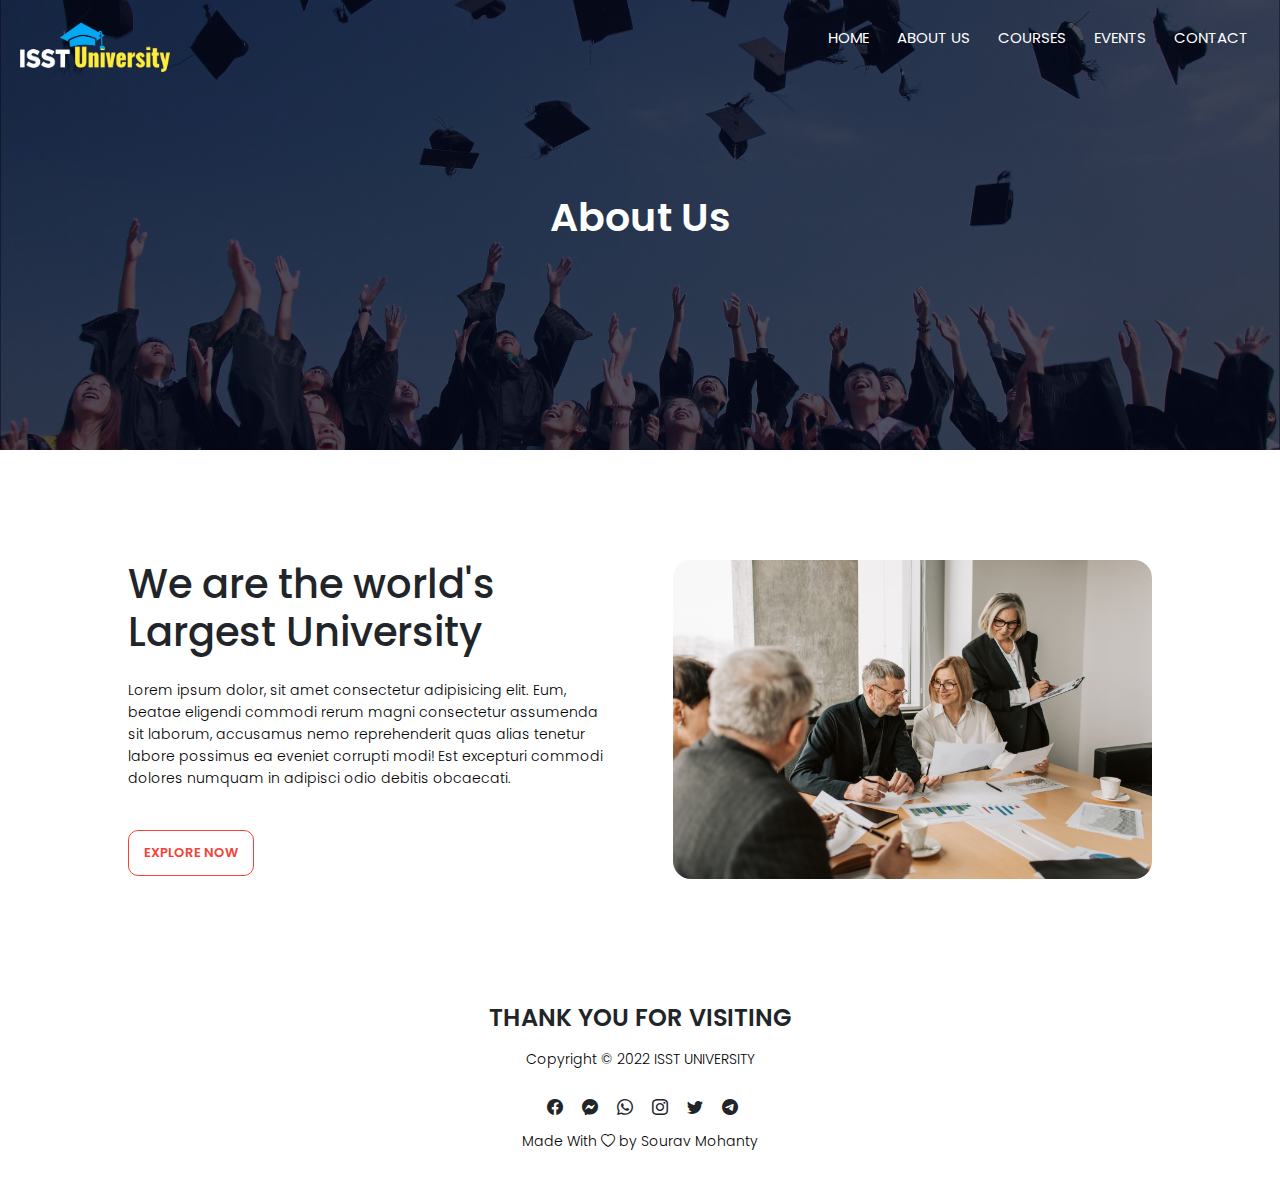
<file: University Website/about.html>
<!DOCTYPE html>
<html lang="en">

<head>
    <meta charset="UTF-8">
    <meta http-equiv="X-UA-Compatible" content="IE=edge">
    <meta name="viewport" content="width=device-width, initial-scale=1.0">
    <title>About Us | ISST UNIVERSITY</title>

    <link rel="stylesheet" href="styles.css">
    <link rel="preconnect" href="https://fonts.googleapis.com">
    <link rel="preconnect" href="https://fonts.gstatic.com" crossorigin>
    <link href="https://fonts.googleapis.com/css2?family=Poppins:wght@100;200;300;400;600;700&display=swap"
        rel="stylesheet">
    <link rel="stylesheet" href="https://cdn.jsdelivr.net/npm/bootstrap@5.0.2/dist/css/bootstrap.min.css">
    <link rel="stylesheet" href="https://cdn.jsdelivr.net/npm/bootstrap-icons@1.5.0/font/bootstrap-icons.css">
</head>

<body>
    <section class="sub-header">
        <nav>
            <a href="index.html"><img src="logo.png" id="profileimg" alt=" "></a>
            <div class="nav-links" onclick="hidemenu()" id="navLinks">
                <i class="bi bi-x-lg"></i>
                <ul>
                    <li><a href="index.html">HOME</a></li>
                    <li><a href="about.html">ABOUT US</a></li>
                    <li><a href="course.html">COURSES</a></li>
                    <li><a href="blog.html">EVENTS</a></li>
                    <li><a href="contact.html">CONTACT</a></li>
                </ul>
            </div>
            <i class="bi bi-list" onclick="showmenu()"></i>
        </nav>

        <h1 id="name">About Us</h1>

    </section>

    <section class="aboutus">
        <div class="row">
            <div class="about-col">
                <h1>We are the world's Largest University</h1>
                <p>Lorem ipsum dolor, sit amet consectetur adipisicing elit. Eum, beatae eligendi commodi rerum magni
                    consectetur assumenda sit laborum, accusamus nemo reprehenderit quas alias tenetur labore possimus
                    ea eveniet corrupti modi! Est excepturi commodi dolores numquam in adipisci odio debitis obcaecati.
                </p>
                <a href="" class="newbtn redbtn">EXPLORE NOW</a>
            </div>
            <div class="about-col">
                <img src="about.jpg" alt="">
            </div>
        </div>
    </section>

    <section class="footer">
        <h4>THANK YOU FOR VISITING</h4>
        <p>Copyright © 2022 ISST UNIVERSITY</p>
        <div class="icons">
            <i class="bi bi-facebook"></i>
            <i class="bi bi-messenger"></i>
            <i class="bi bi-whatsapp"></i>
            <i class="bi bi-instagram"></i>
            <i class="bi bi-twitter"></i>
            <i class="bi bi-telegram"></i>
        </div>
        <p>Made With <i class="bi bi-heart"></i> by Sourav Mohanty</p>
    </section>

    <script>
        var navLinks = document.getElementById("navLinks");
        function showmenu() {
            navLinks.style.right = "0";
        }
        function hidemenu() {
            navLinks.style.right = "-200px";
        }
    </script>

</body>

</html>
</file>
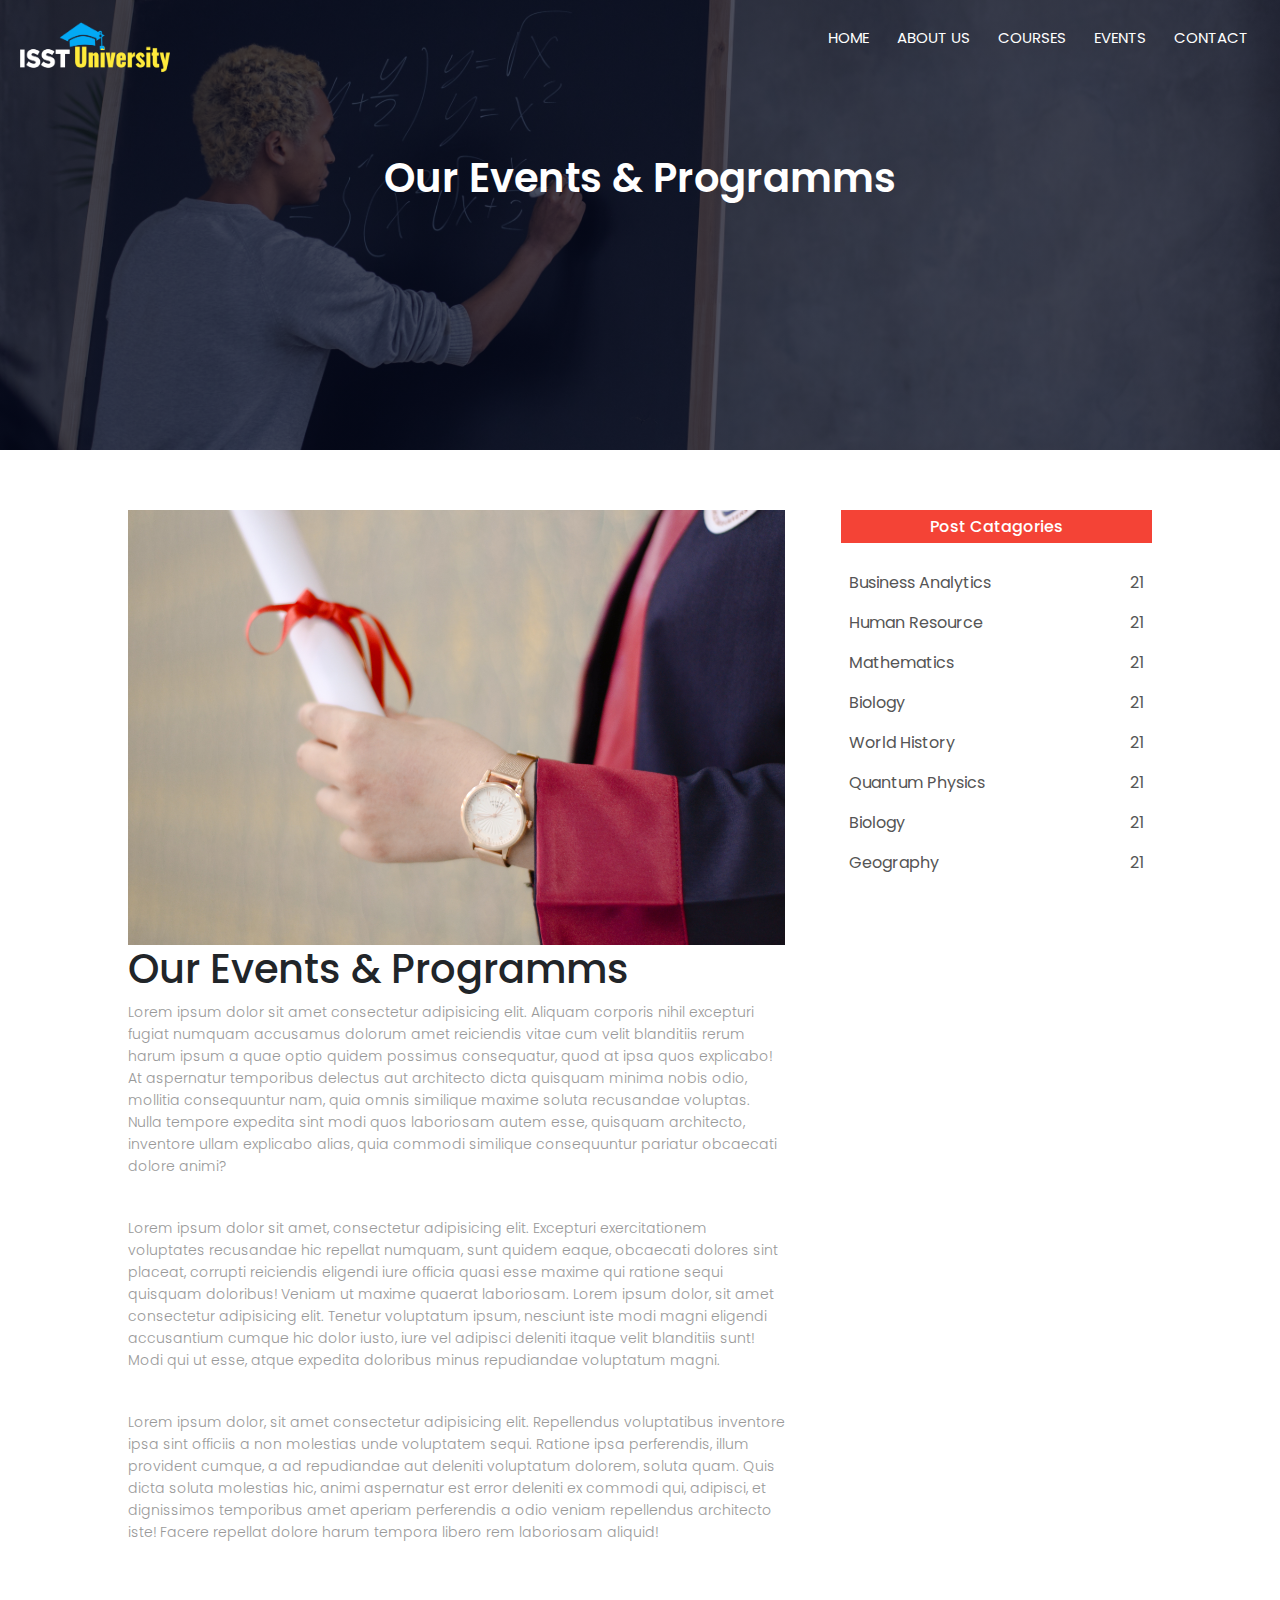
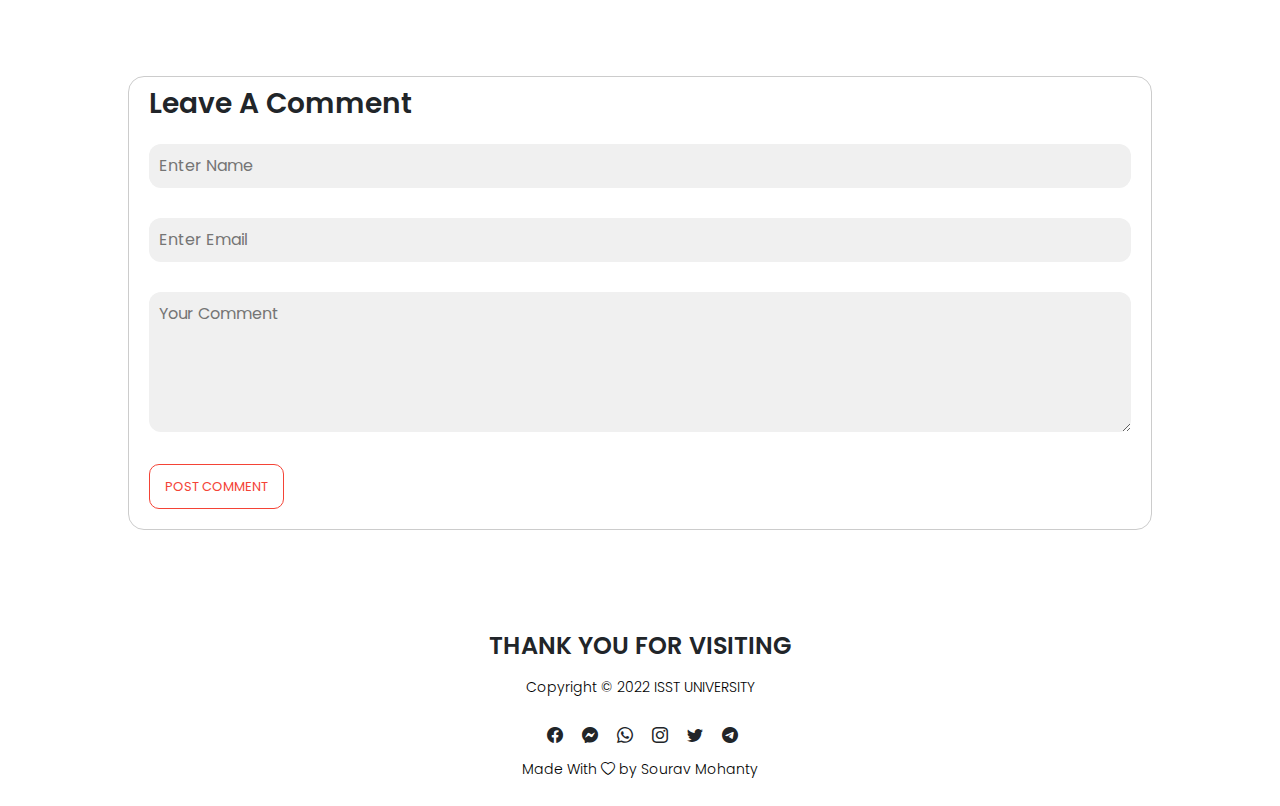
<file: University Website/blog.html>
<!DOCTYPE html>
<html lang="en">
<head>
    <meta charset="UTF-8">
    <meta http-equiv="X-UA-Compatible" content="IE=edge">
    <meta name="viewport" content="width=device-width, initial-scale=1.0">
    <title>Events | ISST UNIVERSITY</title>
    
    <link rel="stylesheet" href="styles.css">
    <link rel="preconnect" href="https://fonts.googleapis.com">
<link rel="preconnect" href="https://fonts.gstatic.com" crossorigin>
<link href="https://fonts.googleapis.com/css2?family=Poppins:wght@100;200;300;400;600;700&display=swap" rel="stylesheet">
<link rel="stylesheet" href="https://cdn.jsdelivr.net/npm/bootstrap@5.0.2/dist/css/bootstrap.min.css">
<link rel="stylesheet" href="https://cdn.jsdelivr.net/npm/bootstrap-icons@1.5.0/font/bootstrap-icons.css">
</head>
<body>
    <section class="courses-prop">
        <nav>
            <a href="index.html"><img src="logo.png" id = "profileimg"alt=" "></a>
            <div class="nav-links" onclick="hidemenu()" id="navLinks">
                <i class="bi bi-x-lg"></i>
                <ul>
                    <li><a href="index.html">HOME</a></li>
                    <li><a href="about.html">ABOUT US</a></li>
                    <li><a href="course.html">COURSES</a></li>
                    <li><a href="blog.html">EVENTS</a></li>
                    <li><a href="contact.html">CONTACT</a></li>
                </ul>
            </div>
            <i class="bi bi-list"onclick="showmenu()"></i>
        </nav>
        <h1>Our Events & Programms</h1>

    </section>
        
  <section class="blog-content">
    <div class="row">
        <div class="blog-left">
            <img src="certificate.jpg" alt="">
            <h1>Our Events & Programms</h1>
            <p>Lorem ipsum dolor sit amet consectetur adipisicing elit. Aliquam corporis nihil excepturi fugiat numquam accusamus dolorum amet reiciendis vitae cum velit blanditiis rerum harum ipsum a quae optio quidem possimus consequatur, quod at ipsa quos explicabo! At aspernatur temporibus delectus aut architecto dicta quisquam minima nobis odio, mollitia consequuntur nam, quia omnis similique maxime soluta recusandae voluptas. Nulla tempore expedita sint modi quos laboriosam autem esse, quisquam architecto, inventore ullam explicabo alias, quia commodi similique consequuntur pariatur obcaecati dolore animi?</p>
            <br>
            <p>Lorem ipsum dolor sit amet, consectetur adipisicing elit. Excepturi exercitationem voluptates recusandae hic repellat numquam, sunt quidem eaque, obcaecati dolores sint placeat, corrupti reiciendis eligendi iure officia quasi esse maxime qui ratione sequi quisquam doloribus! Veniam ut maxime quaerat laboriosam. Lorem ipsum dolor, sit amet consectetur adipisicing elit. Tenetur voluptatum ipsum, nesciunt iste modi magni eligendi accusantium cumque hic dolor iusto, iure vel adipisci deleniti itaque velit blanditiis sunt! Modi qui ut esse, atque expedita doloribus minus repudiandae voluptatum magni.</p>
            <br>
            <p>Lorem ipsum dolor, sit amet consectetur adipisicing elit. Repellendus voluptatibus inventore ipsa sint officiis a non molestias unde voluptatem sequi. Ratione ipsa perferendis, illum provident cumque, a ad repudiandae aut deleniti voluptatum dolorem, soluta quam. Quis dicta soluta molestias hic, animi aspernatur est error deleniti ex commodi qui, adipisci, et dignissimos temporibus amet aperiam perferendis a odio veniam repellendus architecto iste! Facere repellat dolore harum tempora libero rem laboriosam aliquid!</p>

            
        </div>
        <div class="blog-right">
                <h3>Post Catagories</h3>
                <div>
                    <span>Business Analytics</span>
                    <span>21</span>
                </div>
                <div>
                    <span>Human Resource</span>
                    <span>21</span>
                </div>
                <div>
                    <span>Mathematics</span>
                    <span>21</span>
                </div>
                <div>
                    <span>Biology</span>
                    <span>21</span>
                </div>
                <div>
                    <span>World History</span>
                    <span>21</span>
                </div>
                <div>
                    <span>Quantum Physics</span>
                    <span>21</span>
                </div>
                <div>
                    <span>Biology</span>
                    <span>21</span>
                </div>
                <div>
                    <span>Geography</span>
                    <span>21</span>
                </div>

        </div>
    </div>
  </section>

  <section class="comment-box-full">

    <div class="comment-box">
        <h3>Leave A Comment</h3>

        <form action="" class="comment-form">
            <input type="text" placeholder="Enter Name">
            <input type="text" placeholder="Enter Email">
            <textarea  rows="5" placeholder="Your Comment"></textarea>
            <button type="submit" class="newbtn redbtn" >POST COMMENT</button>
        </form>
    </div>

  </section>


    <section class="footer">
        <h4>THANK YOU FOR VISITING</h4>
        <p>Copyright © 2022 ISST UNIVERSITY</p>
        <div class="icons">
            <i class="bi bi-facebook"></i>
            <i class="bi bi-messenger"></i>
            <i class="bi bi-whatsapp"></i>
            <i class="bi bi-instagram"></i>
            <i class="bi bi-twitter"></i>
            <i class="bi bi-telegram"></i>
        </div>
        <p>Made With  <i class="bi bi-heart"></i>  by Sourav Mohanty</p>
    </section>

    <script>
        var navLinks = document.getElementById("navLinks");
        function showmenu() {
            navLinks.style.right= "0";
        }
        function hidemenu() {
            navLinks.style.right= "-200px";
        }
    </script>
  
</body> 
</html>
</file>
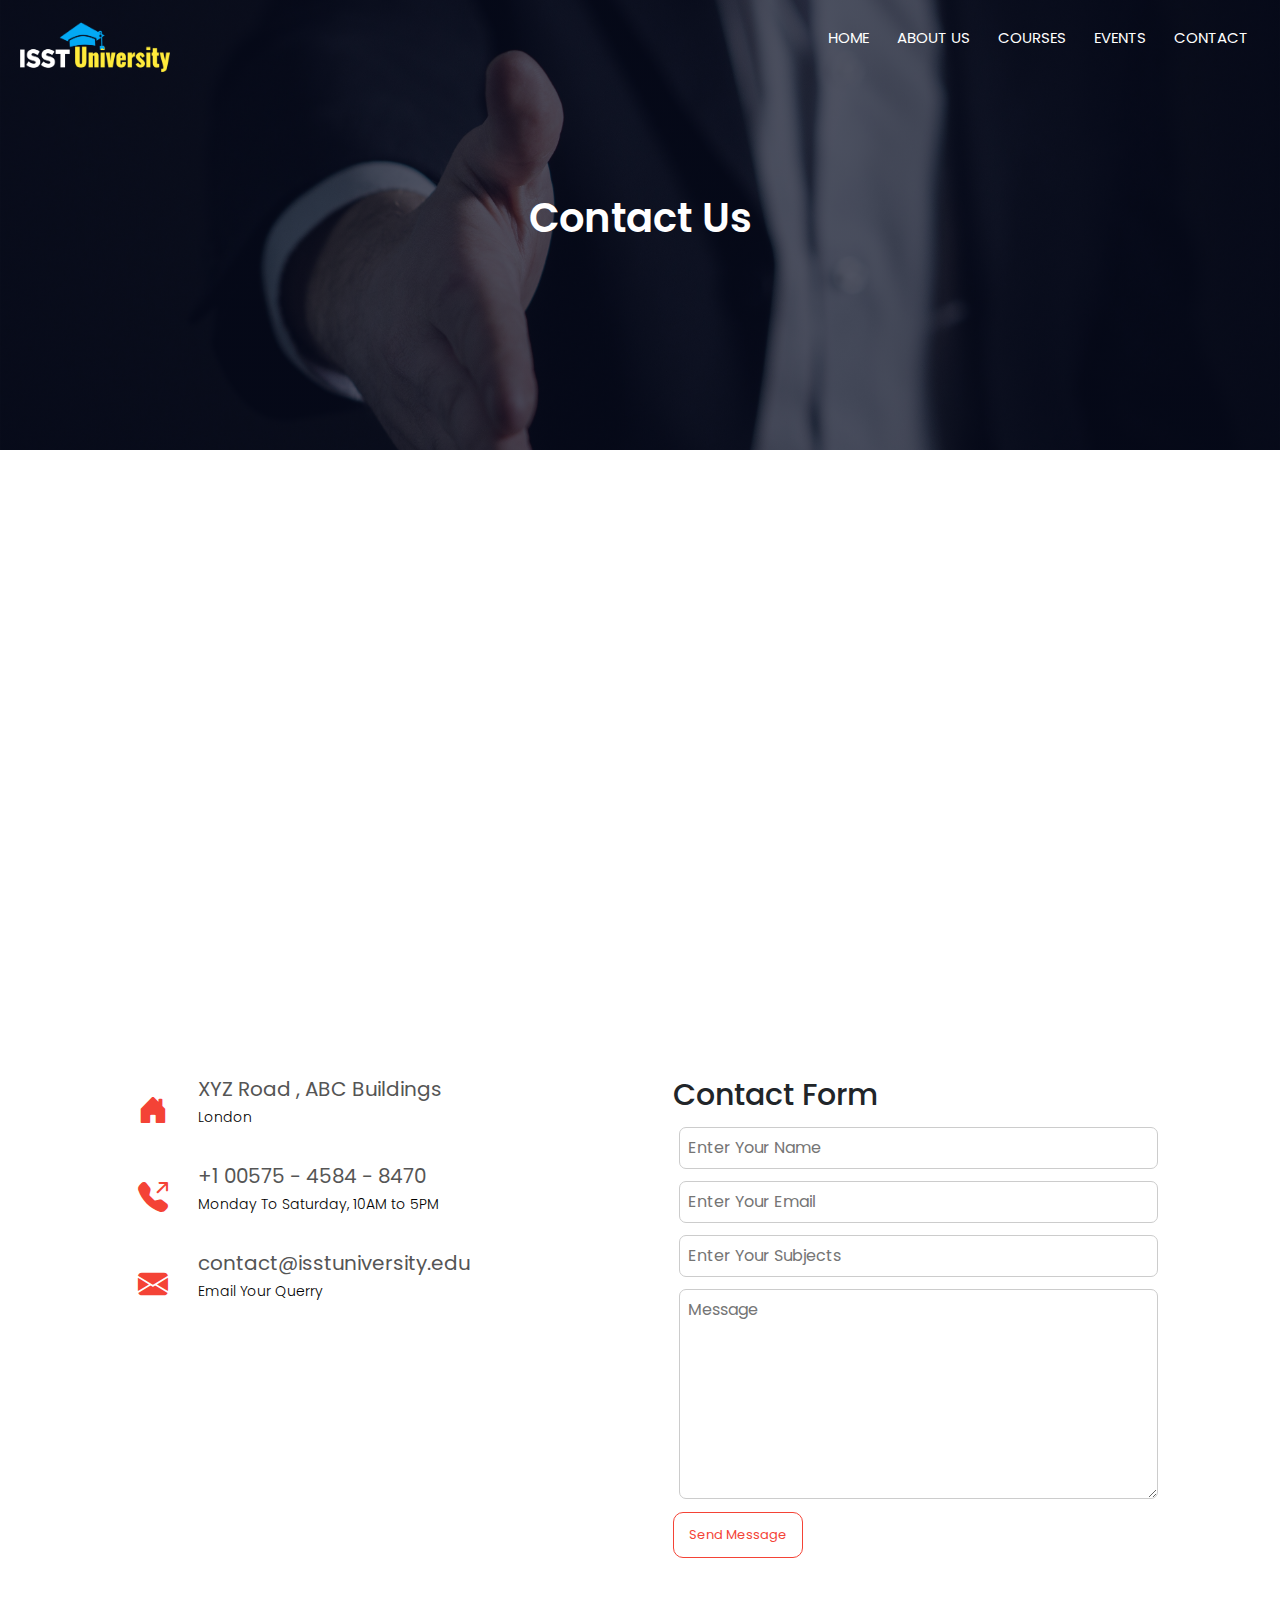
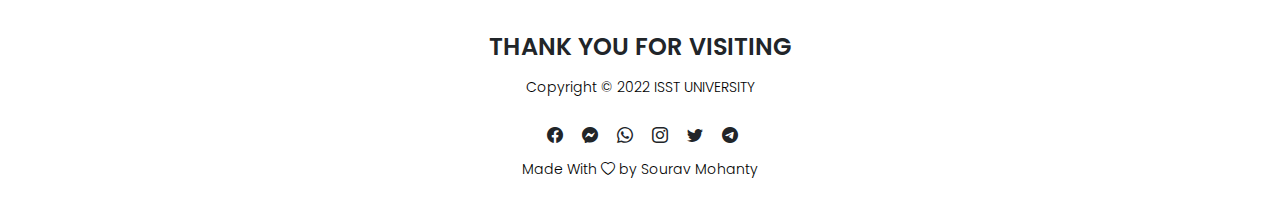
<file: University Website/contact.html>
<!DOCTYPE html>
<html lang="en">
<head>
    <meta charset="UTF-8">
    <meta http-equiv="X-UA-Compatible" content="IE=edge">
    <meta name="viewport" content="width=device-width, initial-scale=1.0">
    <title>Contact Us | ISST UNIVERSITY</title>
    
    <link rel="stylesheet" href="styles.css">
    <link rel="preconnect" href="https://fonts.googleapis.com">
<link rel="preconnect" href="https://fonts.gstatic.com" crossorigin>
<link href="https://fonts.googleapis.com/css2?family=Poppins:wght@100;200;300;400;600;700&display=swap" rel="stylesheet">
<link rel="stylesheet" href="https://cdn.jsdelivr.net/npm/bootstrap@5.0.2/dist/css/bootstrap.min.css">
<link rel="stylesheet" href="https://cdn.jsdelivr.net/npm/bootstrap-icons@1.5.0/font/bootstrap-icons.css">
</head>
<body>
    <section class="contact-page">
        <nav>
            <a href="index.html"><img src="logo.png" id = "profileimg"alt=" "></a>
            <div class="nav-links" onclick="hidemenu()" id="navLinks">
                <i class="bi bi-x-lg"></i>
                <ul>
                    <li><a href="index.html">HOME</a></li>
                    <li><a href="about.html">ABOUT US</a></li>
                    <li><a href="course.html">COURSES</a></li>
                    <li><a href="blog.html">EVENTS</a></li>
                    <li><a href="contact.html">CONTACT</a></li>
                </ul>
            </div>
            <i class="bi bi-list"onclick="showmenu()"></i>
        </nav>
        <h1>Contact Us</h1>
    </section>
        
    <section class="location">

        <iframe src="https://www.google.com/maps/embed?pb=!1m18!1m12!1m3!1d317718.69327581825!2d-0.38178149248397214!3d51.52830797303334!2m3!1f0!2f0!3f0!3m2!1i1024!2i768!4f13.1!3m3!1m2!1s0x47d8a00baf21de75%3A0x52963a5addd52a99!2sLondon%2C%20UK!5e0!3m2!1sen!2sin!4v1660514811916!5m2!1sen!2sin" width="600" height="450" style="border:0;" allowfullscreen="" loading="lazy" referrerpolicy="no-referrer-when-downgrade"></iframe>

    </section>

    <section class="contact-us">
        <div class="row">
            <div class="contact-col">

                <div>
                    <i class="bi bi-house-door-fill"></i>
                <span>
                    <h5>XYZ Road , ABC Buildings</h5>
                    <p>London</p>
                </span>
                </div>

                <div>
                    <i class="bi bi-telephone-outbound-fill"></i>
                    <span>
                        <h5>+1 00575 - 4584 - 8470</h5>
                        <p>Monday To Saturday, 10AM to 5PM</p>
                    </span>
                </div>

                <div>
                    <i class="bi bi-envelope-fill"></i>
                <span>
                    <h5>contact@isstuniversity.edu</h5>
                    <p>Email Your Querry</p>
                </span>
                </div>
                </div>

            <div class="contact-col">

                <h4>Contact Form</h4>

                <form action="formhandler.php" method="post">
                <input type="text" placeholder="Enter Your Name" name="name" required>
                <input type="email" placeholder="Enter Your Email"  name= "email" required>
                <input type="text" placeholder="Enter Your Subjects" name="subject" required>
                <textarea  rows="8" placeholder="Message" name="message" required></textarea>
                <button type="submit" class="newbtn redbtn" > Send Message</button>
            </form>

            </div>
        </div>
    </section>


    <section class="footer">
        <h4>THANK YOU FOR VISITING</h4>
        <p>Copyright © 2022 ISST UNIVERSITY</p>
        <div class="icons">
            <i class="bi bi-facebook"></i>
            <i class="bi bi-messenger"></i>
            <i class="bi bi-whatsapp"></i>
            <i class="bi bi-instagram"></i>
            <i class="bi bi-twitter"></i>
            <i class="bi bi-telegram"></i>
        </div>
        <p>Made With  <i class="bi bi-heart"></i>  by Sourav Mohanty</p>
    </section>

    <script>
        var navLinks = document.getElementById("navLinks");
        function showmenu() {
            navLinks.style.right= "0";
        }
        function hidemenu() {
            navLinks.style.right= "-200px";
        }
    </script>
  
</body> 
</html>
</file>
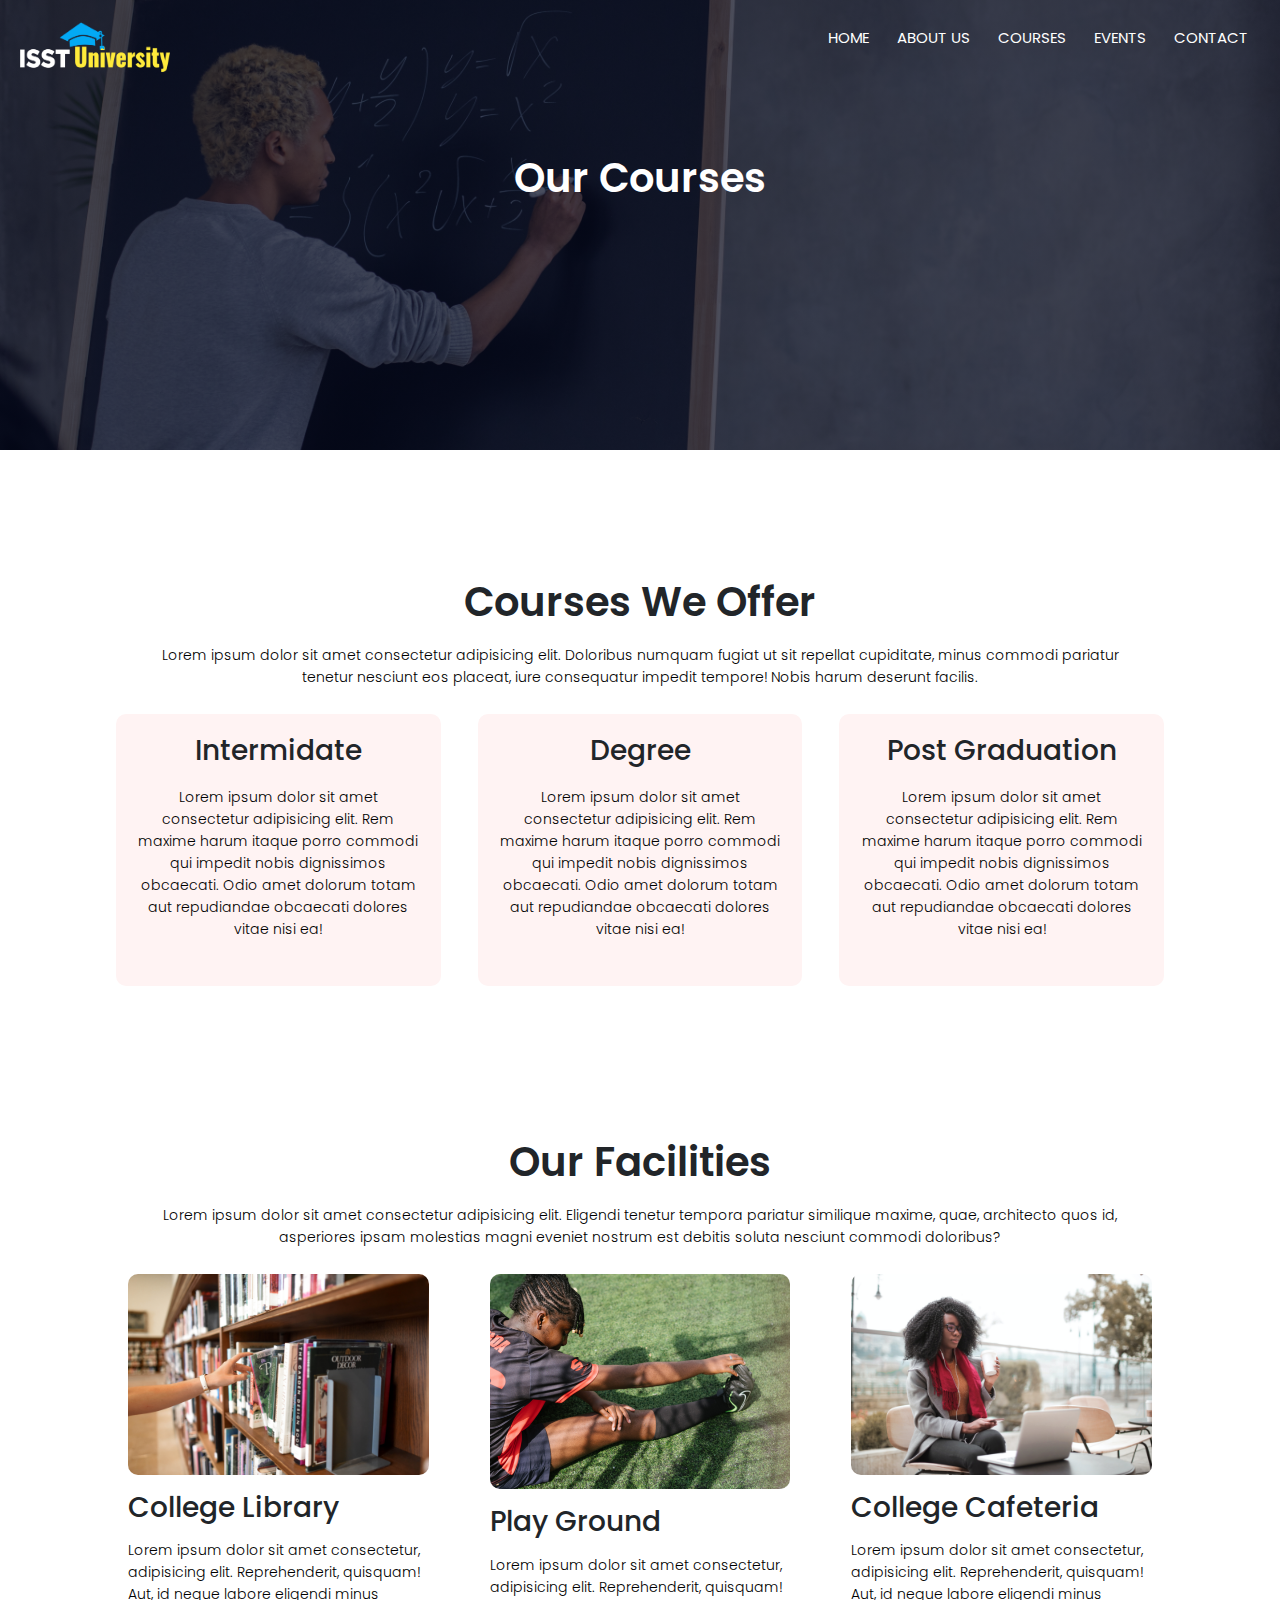
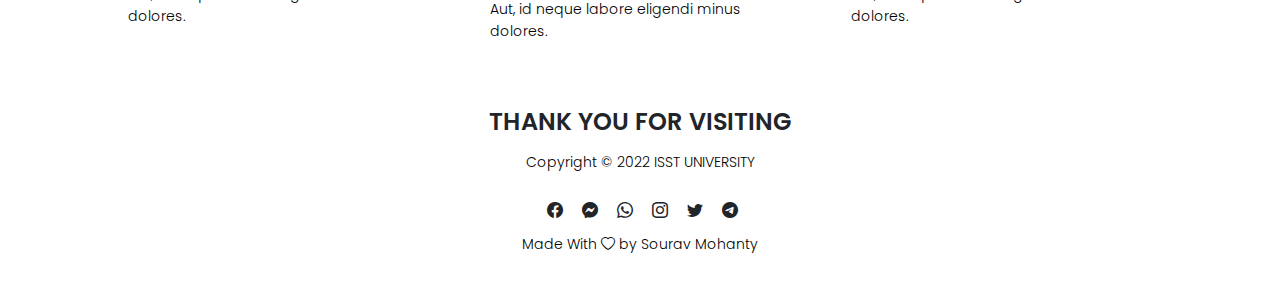
<file: University Website/course.html>
<!DOCTYPE html>
<html lang="en">
<head>
    <meta charset="UTF-8">
    <meta http-equiv="X-UA-Compatible" content="IE=edge">
    <meta name="viewport" content="width=device-width, initial-scale=1.0">
    <title>Courses | ISST UNIVERSITY</title>
    
    <link rel="stylesheet" href="styles.css">
    <link rel="preconnect" href="https://fonts.googleapis.com">
<link rel="preconnect" href="https://fonts.gstatic.com" crossorigin>
<link href="https://fonts.googleapis.com/css2?family=Poppins:wght@100;200;300;400;600;700&display=swap" rel="stylesheet">
<link rel="stylesheet" href="https://cdn.jsdelivr.net/npm/bootstrap@5.0.2/dist/css/bootstrap.min.css">
<link rel="stylesheet" href="https://cdn.jsdelivr.net/npm/bootstrap-icons@1.5.0/font/bootstrap-icons.css">
</head>
<body>
    <section class="courses-prop">
        <nav>
            <a href="index.html"><img src="logo.png" id = "profileimg"alt=" "></a>
            <div class="nav-links" onclick="hidemenu()" id="navLinks">
                <i class="bi bi-x-lg"></i>
                <ul>
                    <li><a href="index.html">HOME</a></li>
                    <li><a href="about.html">ABOUT US</a></li>
                    <li><a href="course.html">COURSES</a></li>
                    <li><a href="blog.html">EVENTS</a></li>
                    <li><a href="contact.html">CONTACT</a></li>
                </ul>
            </div>
            <i class="bi bi-list"onclick="showmenu()"></i>
        </nav>
        <h1>Our Courses</h1>


    </section>
        
    <section class="courses">

        <h1 id="course-head">Courses We Offer</h1>
        <p>Lorem ipsum dolor sit amet consectetur adipisicing elit. Doloribus numquam fugiat ut sit repellat cupiditate, minus commodi pariatur tenetur nesciunt eos placeat, iure consequatur impedit tempore! Nobis harum deserunt facilis.</p>

        <div class="row">
            <div class="course-col">
                <h3>Intermidate</h3>
                <p>Lorem ipsum dolor sit amet consectetur adipisicing elit. Rem maxime harum itaque porro commodi qui impedit nobis dignissimos obcaecati. Odio amet dolorum totam aut repudiandae obcaecati dolores vitae nisi ea!</p>
            </div>
            <div class="course-col">
                <h3>Degree</h3>
                <p>Lorem ipsum dolor sit amet consectetur adipisicing elit. Rem maxime harum itaque porro commodi qui impedit nobis dignissimos obcaecati. Odio amet dolorum totam aut repudiandae obcaecati dolores vitae nisi ea!</p>
            </div>
            <div class="course-col">
                <h3>Post Graduation</h3>
                <p>Lorem ipsum dolor sit amet consectetur adipisicing elit. Rem maxime harum itaque porro commodi qui impedit nobis dignissimos obcaecati. Odio amet dolorum totam aut repudiandae obcaecati dolores vitae nisi ea!</p>
            </div>
        </div>
    </section>

    <section class="facilities">

        <h1>Our Facilities</h1>
        <p>Lorem ipsum dolor sit amet consectetur adipisicing elit. Eligendi tenetur tempora pariatur similique maxime, quae, architecto quos id, asperiores ipsam molestias magni eveniet nostrum est debitis soluta nesciunt commodi doloribus?</p>

        <div class="row">

            <div class="facilities-col">
                <img src="library.jpg" alt="">
                <h3>College Library</h3>
                <p>Lorem ipsum dolor sit amet consectetur, adipisicing elit. Reprehenderit, quisquam! Aut, id neque labore eligendi minus dolores.</p>
             </div>

            <div class="facilities-col">
                <img src="playground.jpg" alt="">
                <h3>Play Ground</h3>
                <p>Lorem ipsum dolor sit amet consectetur, adipisicing elit. Reprehenderit, quisquam! Aut, id neque labore eligendi minus dolores.</p>
            </div>

            <div class="facilities-col">
                <img src="cafeteria.jpg" alt="">
                <h3>College Cafeteria</h3>
                <p>Lorem ipsum dolor sit amet consectetur, adipisicing elit. Reprehenderit, quisquam! Aut, id neque labore eligendi minus dolores.</p>
            </div>

        </div>
    </section>

    <section class="footer">
        <h4>THANK YOU FOR VISITING</h4>
        <p>Copyright © 2022 ISST UNIVERSITY</p>
        <div class="icons">
            <i class="bi bi-facebook"></i>
            <i class="bi bi-messenger"></i>
            <i class="bi bi-whatsapp"></i>
            <i class="bi bi-instagram"></i>
            <i class="bi bi-twitter"></i>
            <i class="bi bi-telegram"></i>
        </div>
        <p>Made With  <i class="bi bi-heart"></i>  by Sourav Mohanty</p>
    </section>

    <script>
        var navLinks = document.getElementById("navLinks");
        function showmenu() {
            navLinks.style.right= "0";
        }
        function hidemenu() {
            navLinks.style.right= "-200px";
        }
    </script>
  
</body> 
</html>
</file>
<file: University Website/styles.css>
* {
    margin: 0;
    padding: 0;
    font-family: 'Poppins', sans-serif;
}

.header {
    min-height: 100vh;
    width: 100%;
    background-image: linear-gradient(rgba(4, 9, 30, 0.7), rgba(4, 9, 30, 0.7)), url(background.jpg);
    background-size: cover;
    position: relative;
}

#profileimg {
    height: 94.3px;
    width: 150px;
}

nav {
    display: flex;
    padding-right: 20px;
    padding-left: 20px;
    justify-content: space-between;
    align-items: center;
}

.nav-links {
    flex: 1;
    text-align: right;
}

.nav-links ul li {
    list-style: none;
    display: inline-block;
    padding: 8px 12px;
    position: relative;
}

.nav-links ul li a {
    color: rgb(255, 255, 255);
    text-decoration: none;
    font-size: 15px;
}

.nav-links ul li::after {
    content: '';
    width: 0%;
    height: 2.2px;
    background: rgb(255, 115, 0);
    display: block;
    margin: auto;
    transition: 0.7s;
}

.nav-links ul li:hover::after {
    width: 100%;
}

.text-box {
    width: 90%;
    color: rgb(255, 255, 255);
    position: absolute;
    top: 50%;
    left: 50%;
    transform: translate(-50%, -50%);
    text-align: center;
}

.text-box h1 {
    color: white;
    font-size: 62px;
}

.text-box p {
    color: white;
    margin: 10px 0 40px;
    font-size: 14px;
}

.newbtn {
    display: inline-block;
    text-decoration: none;
    color: rgb(255, 254, 254);
    border: 1.5px solid rgb(255, 255, 255);
    border-radius: 10px;
    padding: 12px 15px;
    font-size: 13px;
    background: transparent;
    position: relative;
    cursor: pointer;
    transition: 0.5s;
}

.newbtn:hover {
    border: 0.1px solid rgb(0, 55, 255);
    border-radius: 10px;
    color: rgb(255, 255, 255);
    font-weight: bold;
    box-shadow: 0 0 20px 0px rgba(28, 37, 135, 0.655);
}

nav .bi {
    display: none;
}

@media(max-width: 700px) {
    .text-box h1 {
        font-size: 20px;
    }

    .nav-links ul li {
        display: block;
    }

    .nav-links ul li a {
        color: rgb(255, 255, 255);
    }

    .nav-links {
        position: fixed;
        background: rgba(9, 9, 9, 0.712);
        height: 100vh;
        width: 200px;
        top: 0;
        right: -200px;
        text-align: left;
        z-index: 2;
        transition: 1s;
    }

    nav .bi {
        display: block;
        color: rgb(255, 255, 255);
        margin: 10px;
        font-size: 20px;
        cursor: pointer;
    }

    .nav-links ul {
        padding: 30px;
    }

    .nav-links ul li::after {
        content: '';
        width: 0%;
        height: 2.2px;
        background: white;
        display: block;
        margin: auto;
        transition: 0.7s;
    }
}

.courses {
    width: 80%;
    margin: auto;
    margin-top: 10%;
    text-align: center;
    padding-top: 0;
}

h1 {
    font-size: 36px;
    font-weight: 600;
}

p {
    color: black;
    font-size: 14px;
    font-weight: 300;
    line-height: 22px;
    padding: 10px;
}

.row {
    margin-top: 5%;
    display: flex;
    justify-content: space-between;
}

.course-col {
    flex-basis: 31%;
    background: #fff3f3;
    border-radius: 10px;
    margin-bottom: 5%;
    padding: 20px 12px;
    box-sizing: border-box;
    transition: 0.2s;
}

h3 {
    font-weight: 600;
    text-align: center;
    padding: 20px o;
}

.course-col:hover {
    box-shadow: 0 0 20px 0px rgba(0, 0, 0, 0.2);
}

@media (max-width: 700px) {
    .row {
        flex-direction: column;
    }
}

.campus {
    width: 80%;
    margin: auto;
    text-align: center;
    padding-top: 50px;
}

.camcol {
    flex-basis: 31%;
    border-radius: 10px;
    margin-bottom: 30px;
    position:relative;
    overflow: hidden;
    transition: 0.3s;
}

.camcol img {
    width: 100%;
    height: 100%;
    border-radius: 10px;
    padding: 0;
    display: block;
    box-sizing: border-box;
}

.layer {
    background: transparent;
    height: 100%;
    width: 450px;
    position: absolute;
    top: 0;
    left: 0;
    transition: 0.2s;
}

.layer h3 {
    color: #fff;
    font-weight: 600;
    font-size: 26px;
    width: 100%;
    bottom: 0;
    left: 40%;
    transform: translateX(-50%);
    position: absolute;
    opacity: 0;
    transition: 0.5s;
}

.layer:hover h3 {
    bottom: 49%;
    opacity: 1;
}

.camcol:hover {
    box-shadow: 0 0 20px 0 rgba(0, 0, 0, 0.282);
}

.facilities {
    width: 80%;
    margin: auto;
    text-align: center;
    padding-top: 100px;
}

.facilities-col {
    flex-basis: 31%;
    border-radius: 10px;
    margin-bottom: 5px;
    text-align: left;
    position: relative;
    
}

.facilities-col img {
    width: 100%;
    border-radius: 10px;
}

.facilities-col p {
    padding: 0;
}

.facilities-col h3 {
    margin-top: 16px;
    margin-bottom: 15px;
    text-align: left;
}

.testimonials {
    width: 80%;
    margin: auto;
    padding-top: 100px;
    text-align: center;
}

.testimonial-col {
    flex-basis: 42%;
    border-radius: 10px;
    margin-bottom: 5%;
    text-align: left;
    background-color: #fff3f3;
    padding: 25px;
    cursor: pointer;
    display: flex;
    transition: 0.2s;
}

.testimonial-col:hover {
    box-shadow: 0 0 20px 0px rgba(0, 0, 0, 0.282);
}

.testimonial-col img {
    height: 50px;
    margin-left: 5px;
    margin-right: 30px;
    border-radius: 50%;
}

.testimonial-col p {
    padding: 0;
}

.testimonial-col h3 {
    margin-top: 15px;
    text-align: left;
}

.testimonial-col .bi {
    color: #f44336;
}

@media(max-width: 768px) {
    .testimonial-col img {
        margin-left: 0;
        margin-right: 15px;

    }
}

.cta {
    margin: 100px auto;
    width: 80%;
    background-image: linear-gradient(rgba(0, 0, 0, 0.7), rgba(0, 0, 0, 0.7)), url(banner2.jpg);
    background-position: center;
    background-size: cover;
    border-radius: 10px;
    text-align: center;
    padding: 100px 0;
}

.cta h1 {
    color: #fff;
    margin-bottom: 40px;
    padding: 0;
}

@media (max-width: 700px) {
    .cta h1 {
        font-size: 20px;
    }

}

.footer {
    width: 100%;
    text-align: center;
    padding: 0;
}

.icons .bi {
    padding-left: 10px;
    padding-right: 5px;
}

.footer h4 {
    margin-bottom: 5px;
    padding-top: 45px;
    font-weight: 600;
}

.sub-header {
    height: 50vh;
    width: 100%;
    background-image: linear-gradient(rgba(4, 9, 30, 0.7), rgba(4, 9, 30, 0.7)), url(aboutback.jpg);
    background-position: center;
    background-size: cover;
    text-align: center;
    color: #fff;
}

.sub-header h1 {
    font-weight: 600;
    margin-top: 100px;
}

#name {
    font-size: 39.5px;
}

.aboutus {
    width: 80%;
    margin: auto;
    padding-top: 80px;
    padding-bottom: 50px;
}

.about-col {
    flex-basis: 48%;
    font-weight: 600;
    padding: 30px 2px;
}

.about-col img {
    width: 100%;
    border-radius: 18px;
    transition: 0.2s;
}

.about-col h1 {
    padding: 0;
    font-weight: 500;
}

.about-col p {
    padding: 15px 0 25px;
    font-weight: 300;
}

.redbtn {
    border: 1px solid #f44336;
    background: transparent;
    color: #f44336;
    transition: 0.2s;
}

.redbtn:hover {
    color: #0a07bd;
}

.about-col:hover img {
    box-shadow: 0 0 20px 0px rgba(0, 0, 0, 0.282);
}

.courses-prop {
    height: 50vh;
    width: 100%;
    background-image: linear-gradient(rgba(4, 9, 30, 0.7), rgba(4, 9, 30, 0.7)), url(courses.jpg);
    background-position: center;
    background-size: cover;
    text-align: center;
    color: #fff;
}

.courses-prop h1 {
    font-weight: 600;
    margin-top: 60px;
}

.courses h1 {
    font-weight: 600;
}

.facilities h1 {
    font-weight: 600;
}

.blog-content {
    width: 80%;
    margin: auto;
    padding: 60px 0;
}

.blog-left {
    flex-basis: 65%;
}

.blog-left img {
    width: 100%;
}

.blog-left h2 {
    color: #222;
    font-weight: 600;
    margin: 30px 0;
}

.blog-left p {
    color: #999;
    padding: 0;
}

.blog-right {
    flex-basis: 32%;
}

.blog-right h3 {
    background: #f44336;
    color: #fff;
    padding: 7px 0;
    font-size: 16px;
    margin-bottom: 20px;
}

.blog-right div {
    display: flex;
    align-items: center;
    justify-content: space-between;
    color: #555;
    padding: 8px;
    box-sizing: border-box;
}

.comment-box {
    border: 1px solid#ccc;
    margin: 50px 0;
    padding: 10px 20px;
    border-radius: 16px;
}

.comment-box h3 {
    text-align: left;
}

.comment-form input,
.comment-form textarea {
    width: 100%;
    padding: 10px;
    margin: 15px 0;
    box-sizing: border-box;
    border: none;
    background: #f0f0f0;
    border-radius: 12px;
}

.comment-box-full {
    width: 80%;
    margin: auto;
    padding: 7px 0;
}

.comment-box-full h3 {
    font-weight: 600;
}

.comment-box-full button {
    margin: 10px 0;
}

@media (min-width:700px) {
    .sub-header h1 {
        font-size: 24px;
    }
}

.contact-page {
    height: 50vh;
    width: 100%;
    background-image: linear-gradient(rgba(4, 9, 30, 0.7), rgba(4, 9, 30, 0.7)), url(contactus.jpg);
    background-position: center;
    background-size: cover;
    text-align: center;
    color: #fff;
}

.contact-page h1 {
    font-weight: 600;
    margin-top: 100px;
}
.location{
    width: 80%;
    margin: auto;
    padding: 80px 0;
}
.location iframe{
    width: 100%;
    border-radius:13px;    
    transition: 0.2s;
}
.location:hover iframe{
    box-shadow: 0 0 20px 0px rgba(0, 0, 0, 0.282);
}
.contact-us{
    width:80%;
    margin: auto;
}
.contact-col{
    padding-top: 10px;
    flex-basis: 48%;
    margin-bottom: 30px;

}
.contact-col div{
    display: flex;
    align-items: center;
    margin-bottom: 20px;
}
.contact-col div .bi{
    font-size: 30px;
    color: #f44336;
    margin: 10px;
    margin-right: 30px;
}
.contact-col div p{
    padding:0;
}
.contact-col div h5{
    font-size:20px;
    margin-bottom: 5px;
    color: #555;
    font-weight: 400;
}

.contact-col input,
.contact-col textarea {
    width: 100%;
    padding: 8px;
    margin: 6px ;
    outline: none;
    border: 1px solid #ccc;
    border-radius:7px;
    box-sizing: border-box;
}
.contact-col h4{
    font-size: 30px;
    font-weight: 500;
}
</file>
